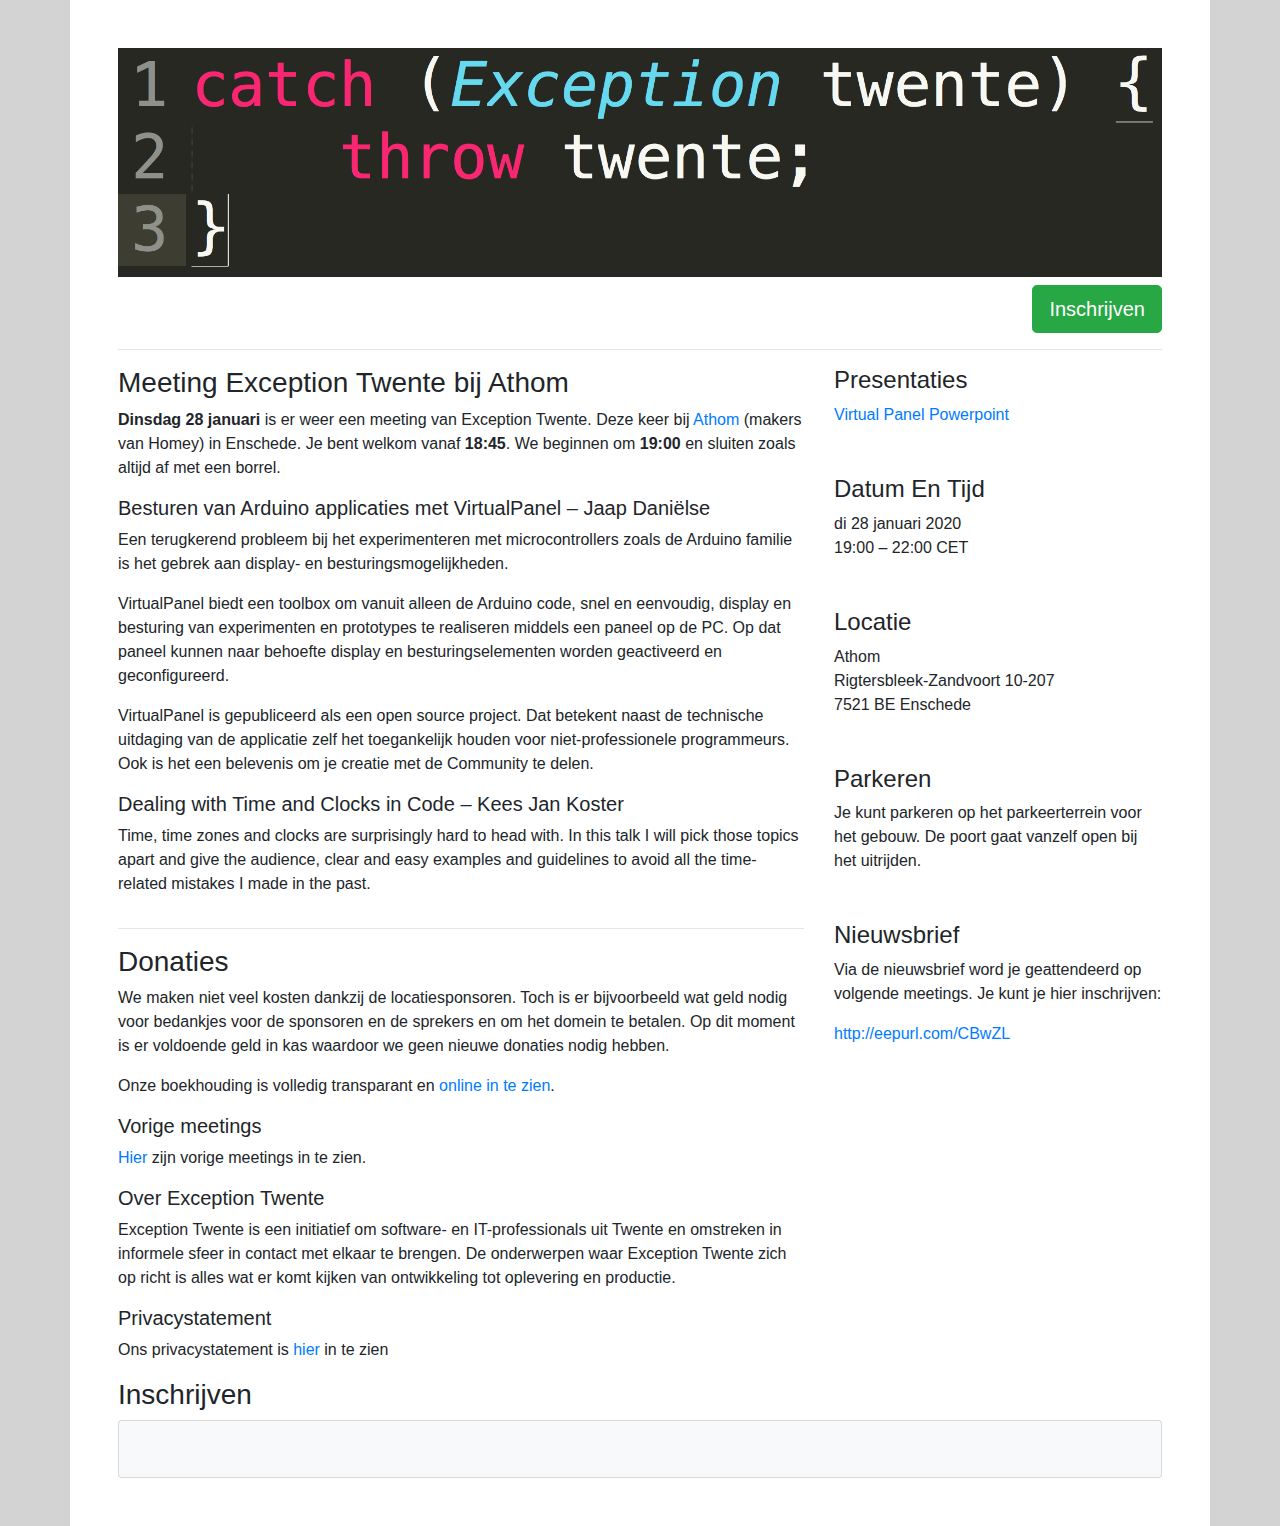
<file: index.html>
<!DOCTYPE html>
<html lang="NL">

<head>
    <!-- Required meta tags -->
    <meta charset="utf-8">
    <meta name="viewport" content="width=device-width, initial-scale=1, shrink-to-fit=no">

    <script src="https://code.jquery.com/jquery-3.4.1.slim.min.js"
        integrity="sha384-J6qa4849blE2+poT4WnyKhv5vZF5SrPo0iEjwBvKU7imGFAV0wwj1yYfoRSJoZ+n"
        crossorigin="anonymous"></script>
    <script src="https://cdn.jsdelivr.net/npm/popper.js@1.16.0/dist/umd/popper.min.js"
        integrity="sha384-Q6E9RHvbIyZFJoft+2mJbHaEWldlvI9IOYy5n3zV9zzTtmI3UksdQRVvoxMfooAo"
        crossorigin="anonymous"></script>
    <script src="js/date-switch.js"></script>
    <link rel="stylesheet" href="https://stackpath.bootstrapcdn.com/bootstrap/4.4.1/css/bootstrap.min.css"
        integrity="sha384-Vkoo8x4CGsO3+Hhxv8T/Q5PaXtkKtu6ug5TOeNV6gBiFeWPGFN9MuhOf23Q9Ifjh" crossorigin="anonymous">
    <script src="https://stackpath.bootstrapcdn.com/bootstrap/4.4.1/js/bootstrap.min.js"
        integrity="sha384-wfSDF2E50Y2D1uUdj0O3uMBJnjuUD4Ih7YwaYd1iqfktj0Uod8GCExl3Og8ifwB6"
        crossorigin="anonymous"></script>
    <link rel="stylesheet" href="css/basic.css">
    <title>Exception Twente</title>

</head>

<body>

    <div class="container p-5">
        <div class="row">
            <div class="col">
                <a href="/">
                    <img src="img/header.png" class="img-fluid" alt="Responsive image">
                </a>
            </div>
        </div>

        <div class="row" id="inschrijf-knop">
            <div class="col mt-2">
                <div class="d-flex justify-content-end">
                    <a class="btn btn-success btn-lg" href="#inschrijven" role="button">Inschrijven</a>
                </div>
            </div>
        </div>

        <hr>

        <div class="row">
            <div class="col-md-8">
                <div class="row">
                    <div class="col">
                        <h3>Meeting Exception Twente bij Athom</h3>
                        <p><strong>Dinsdag 28 januari</strong> is er weer een meeting van Exception Twente. Deze keer
                            bij <a href="https://homey.app/nl-nl/" rel="nofollow noopener noreferrer">Athom</a> (makers
                            van Homey) in Enschede. Je bent welkom vanaf <strong>18:45</strong>. We beginnen om
                            <strong>19:00</strong> en sluiten zoals altijd af met een borrel.</p>

                        <h5>Besturen van Arduino applicaties met VirtualPanel – Jaap Daniëlse</h5>
                        <p>Een terugkerend probleem bij het experimenteren met microcontrollers zoals de Arduino familie
                            is het gebrek aan display- en besturingsmogelijkheden.</p>
                        <p>VirtualPanel biedt een toolbox om vanuit alleen de Arduino code, snel en eenvoudig, display
                            en besturing van experimenten en prototypes te realiseren middels een paneel op de PC. Op
                            dat paneel kunnen naar behoefte display en besturingselementen worden geactiveerd en
                            geconfigureerd.
                        </p>
                        <p>VirtualPanel is gepubliceerd als een open source project. Dat betekent naast de technische
                            uitdaging van de applicatie zelf het toegankelijk houden voor niet-professionele
                            programmeurs. Ook is het een belevenis om je creatie met de Community te delen.<br></p>

                        <h5>Dealing with Time and Clocks in Code – Kees Jan Koster</h5>
                        <p>Time, time zones and clocks are surprisingly hard to head with. In this talk I will pick
                            those topics apart and give the audience, clear and easy examples and guidelines to avoid
                            all the time-related mistakes I made in the past.</p>
                    </div>
                </div>
                <hr>
                <div class="row">

                    <div class="col">
                        <h3>Donaties</h3>
                        <p>We maken niet veel kosten dankzij de locatiesponsoren. Toch is er bijvoorbeeld wat geld nodig
                            voor bedankjes voor de sponsoren en de sprekers en om het domein te betalen. Op dit moment
                            is er voldoende geld in kas waardoor we geen nieuwe donaties nodig hebben.</p>
                        <p>Onze boekhouding is volledig transparant en <a
                                href="https://docs.google.com/spreadsheets/d/1A7ec7GWZfW4gfD5QBZnGaZrKsCHL51_Jk38bt6r9NHg"
                                target="_blank" title="Boekhouding exception twente"
                                rel="nofollow noopener noreferrer">online in te zien</a>.</p>
                        <h5>Vorige meetings</h5>
                        <p><a href="https://www.eventbrite.nl/o/exception-twente-3913116405?past=1" target="_blank"
                                title="Voorgaande meetings" rel="nofollow noopener noreferrer">
                                Hier</a> zijn vorige meetings in te zien.
                        </p>
                        <h5>Over Exception Twente</h5>
                        <p>Exception Twente is een initiatief om software- en IT-professionals uit Twente en
                            omstreken in informele sfeer in contact met elkaar te brengen. De onderwerpen waar Exception
                            Twente zich op richt is alles wat er komt kijken van ontwikkeling tot oplevering en
                            productie.
                        </p>
                        <h5>Privacystatement</h5>
                        <p>Ons privacystatement is <a href="privacy-statement.html">hier</a> in te zien</p>
                    </div>
                </div>
            </div>
            <div class="col-md-4">
                <div class="row">
                    <div class="col">
                        <h4>Presentaties</h4>
                        <a href="presentaties/20200128/Virtual Panel.pptx">Virtual Panel Powerpoint</a>
                    </div>
                </div>
                <div class="row mt-5">
                    <div class="col">
                        <h4>Datum En Tijd</h4>
                        di 28 januari 2020<br>
                        19:00 – 22:00 CET<br>
                    </div>
                </div>
                <div class="row mt-5">
                    <div class="col">
                        <h4>Locatie</h4>
                        Athom<br>
                        Rigtersbleek-Zandvoort 10-207<br>
                        7521 BE Enschede
                    </div>
                </div>
                <div class="row mt-5">
                    <div class="col">
                        <h4>Parkeren</h4>
                        Je kunt parkeren op het parkeerterrein voor het gebouw. De poort gaat vanzelf open bij het
                        uitrijden.<br>
                    </div>
                </div>
                <div class="row mt-5">
                    <div class="col">
                        <h4>Nieuwsbrief</h4>
                        <p>Via de nieuwsbrief word je geattendeerd op volgende meetings. Je kunt je hier inschrijven:
                        </p>
                        <p><a href="http://eepurl.com/CBwZL" target="_blank"
                                rel="nofollow noopener noreferrer">http://eepurl.com/CBwZL</a></p>
                    </div>
                </div>
            </div>
        </div>
        <div class="row">
            <div class="col">
                <h3 id="inschrijven">Inschrijven</h3>
                <div class="card bg-light">
                    <div class="card-body">
                        <p class="card-text">
                            <div id="eventbrite-widget-container-88154507505"></div>

                            <script src="https://www.eventbrite.nl/static/widgets/eb_widgets.js"></script>
                            <script type="text/javascript">
                                var exampleCallback = function () {
                                    console.log('Order complete!');
                                };

                                window.EBWidgets.createWidget({
                                    // Required
                                    widgetType: 'checkout',
                                    eventId: '88154507505',
                                    iframeContainerId: 'eventbrite-widget-container-88154507505',

                                    // Optional
                                    iframeContainerHeight: 600,  // Widget height in pixels. Defaults to a minimum of 425px if not provided
                                    onOrderComplete: exampleCallback  // Method called when an order has successfully completed
                                });
                            </script>
                        </p>
                    </div>
                </div>
            </div>
        </div>
    </div>
</body>

</html>
</file>
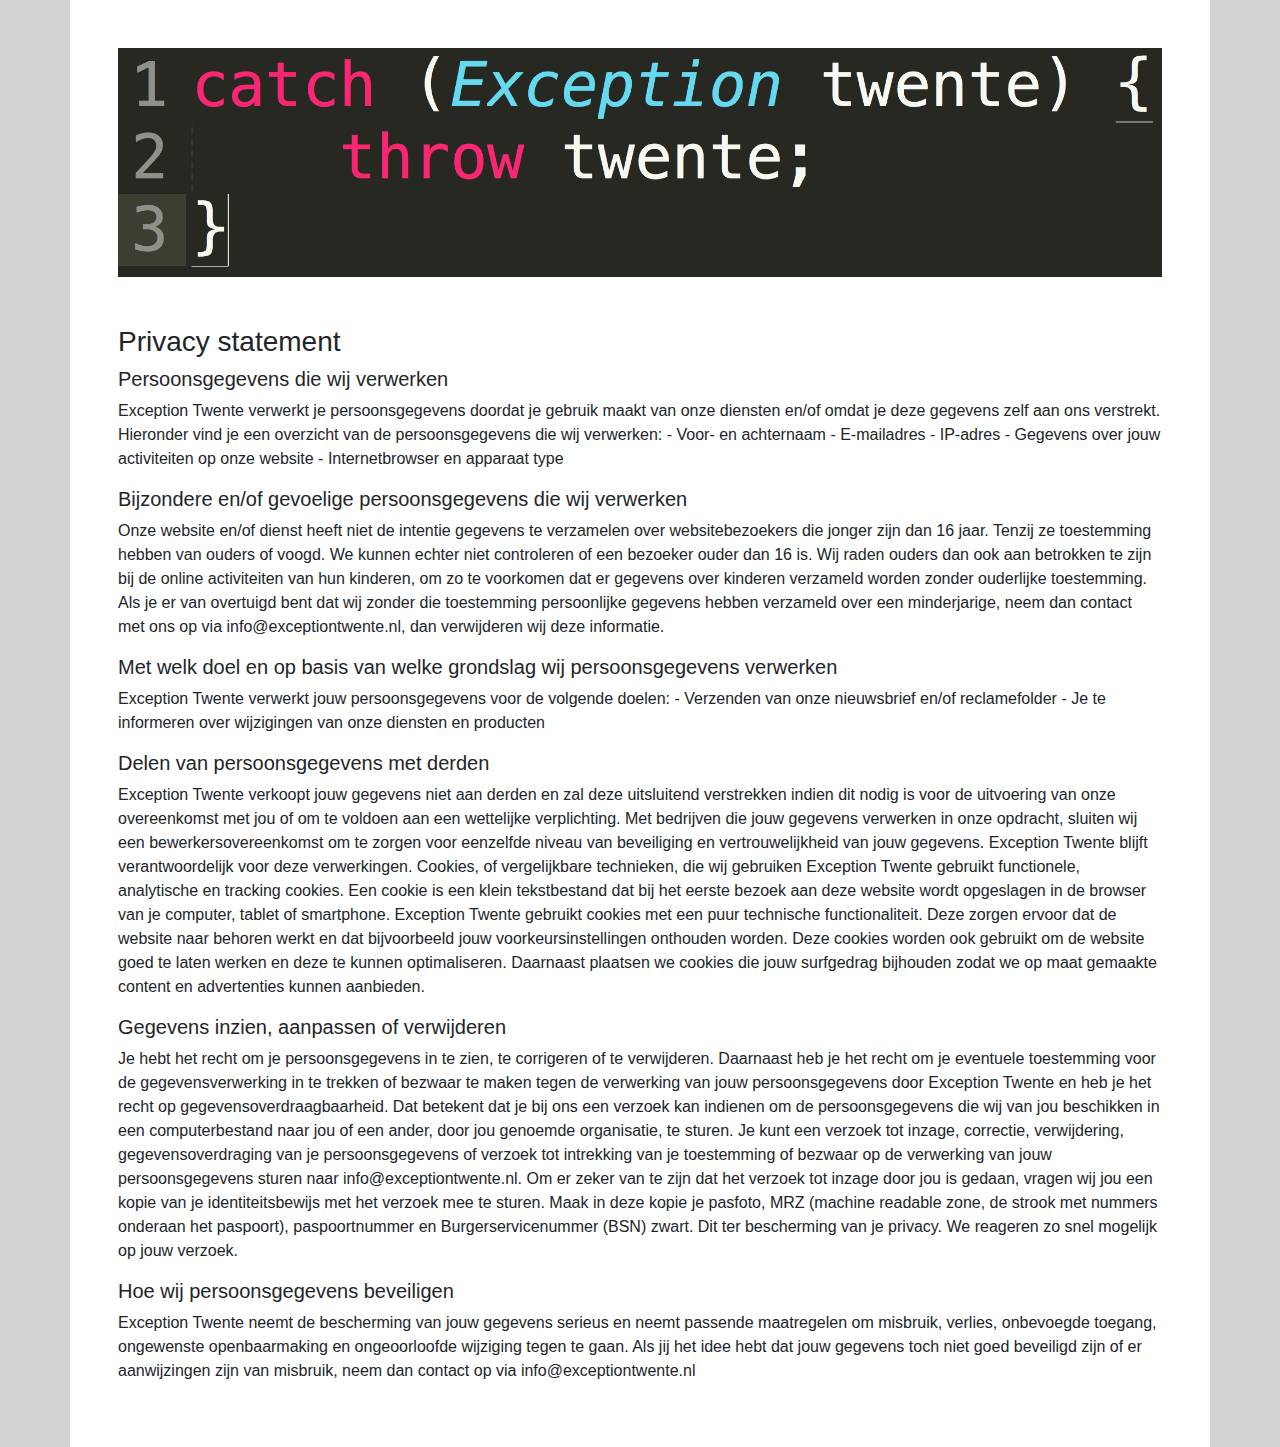
<file: privacy-statement.html>
<!DOCTYPE html>
<html lang="NL">

<head>
    <script src="https://code.jquery.com/jquery-3.4.1.slim.min.js"
        integrity="sha384-J6qa4849blE2+poT4WnyKhv5vZF5SrPo0iEjwBvKU7imGFAV0wwj1yYfoRSJoZ+n"
        crossorigin="anonymous"></script>
    <script src="https://cdn.jsdelivr.net/npm/popper.js@1.16.0/dist/umd/popper.min.js"
        integrity="sha384-Q6E9RHvbIyZFJoft+2mJbHaEWldlvI9IOYy5n3zV9zzTtmI3UksdQRVvoxMfooAo"
        crossorigin="anonymous"></script>
    <link rel="stylesheet" href="https://stackpath.bootstrapcdn.com/bootstrap/4.4.1/css/bootstrap.min.css"
        integrity="sha384-Vkoo8x4CGsO3+Hhxv8T/Q5PaXtkKtu6ug5TOeNV6gBiFeWPGFN9MuhOf23Q9Ifjh" crossorigin="anonymous">
    <script src="https://stackpath.bootstrapcdn.com/bootstrap/4.4.1/js/bootstrap.min.js"
        integrity="sha384-wfSDF2E50Y2D1uUdj0O3uMBJnjuUD4Ih7YwaYd1iqfktj0Uod8GCExl3Og8ifwB6"
        crossorigin="anonymous"></script>
    <link rel="stylesheet" href="css/basic.css">
    <title>Exception Twente</title>

</head>

<body>

    <div class="container p-5">
        <div class="row">
            <div class="col">
                <a href="/">
                    <img src="img/header.png" class="img-fluid" alt="Responsive image">
                </a>
            </div>
        </div>

        <div class="row">
            <div class="col mt-5">
                <h3>Privacy statement</h3>
                <h5>Persoonsgegevens die wij verwerken</h5>
                <p>Exception Twente verwerkt je persoonsgegevens doordat je gebruik maakt van onze diensten en/of omdat
                    je
                    deze gegevens zelf aan ons verstrekt. Hieronder vind je een overzicht van de persoonsgegevens die
                    wij
                    verwerken:

                    - Voor- en achternaam
                    - E-mailadres
                    - IP-adres
                    - Gegevens over jouw activiteiten op onze website
                    - Internetbrowser en apparaat type</p>

                <h5>Bijzondere en/of gevoelige persoonsgegevens die wij verwerken</h5>
                <p>Onze website en/of dienst heeft niet de intentie gegevens te verzamelen over websitebezoekers die
                    jonger
                    zijn dan 16 jaar. Tenzij ze toestemming hebben van ouders of voogd. We kunnen echter niet
                    controleren of
                    een bezoeker ouder dan 16 is. Wij raden ouders dan ook aan betrokken te zijn bij de online
                    activiteiten
                    van hun kinderen, om zo te voorkomen dat er gegevens over kinderen verzameld worden zonder
                    ouderlijke
                    toestemming. Als je er van overtuigd bent dat wij zonder die toestemming persoonlijke gegevens
                    hebben
                    verzameld over een minderjarige, neem dan contact met ons op via info@exceptiontwente.nl, dan
                    verwijderen wij deze informatie.</p>

                <h5>Met welk doel en op basis van welke grondslag wij persoonsgegevens verwerken</h5>
                <p>Exception Twente verwerkt jouw persoonsgegevens voor de volgende doelen:

                    - Verzenden van onze nieuwsbrief en/of reclamefolder
                    - Je te informeren over wijzigingen van onze diensten en producten</p>

                <h5>Delen van persoonsgegevens met derden</h5>
                <p>Exception Twente verkoopt jouw gegevens niet aan derden en zal deze uitsluitend verstrekken indien
                    dit
                    nodig is voor de uitvoering van onze overeenkomst met jou of om te voldoen aan een wettelijke
                    verplichting. Met bedrijven die jouw gegevens verwerken in onze opdracht, sluiten wij een
                    bewerkersovereenkomst om te zorgen voor eenzelfde niveau van beveiliging en vertrouwelijkheid van
                    jouw
                    gegevens. Exception Twente blijft verantwoordelijk voor deze verwerkingen.

                    Cookies, of vergelijkbare technieken, die wij gebruiken
                    Exception Twente gebruikt functionele, analytische en tracking cookies. Een cookie is een klein
                    tekstbestand dat bij het eerste bezoek aan deze website wordt opgeslagen in de browser van je
                    computer,
                    tablet of smartphone. Exception Twente gebruikt cookies met een puur technische functionaliteit.
                    Deze
                    zorgen ervoor dat de website naar behoren werkt en dat bijvoorbeeld jouw voorkeursinstellingen
                    onthouden
                    worden. Deze cookies worden ook gebruikt om de website goed te laten werken en deze te kunnen
                    optimaliseren. Daarnaast plaatsen we cookies die jouw surfgedrag bijhouden zodat we op maat gemaakte
                    content en advertenties kunnen aanbieden.</p>

                <h5>Gegevens inzien, aanpassen of verwijderen</h5>
                <p>Je hebt het recht om je persoonsgegevens in te zien, te corrigeren of te verwijderen. Daarnaast heb
                    je
                    het recht om je eventuele toestemming voor de gegevensverwerking in te trekken of bezwaar te maken
                    tegen
                    de verwerking van jouw persoonsgegevens door Exception Twente en heb je het recht op
                    gegevensoverdraagbaarheid. Dat betekent dat je bij ons een verzoek kan indienen om de
                    persoonsgegevens
                    die wij van jou beschikken in een computerbestand naar jou of een ander, door jou genoemde
                    organisatie,
                    te sturen. Je kunt een verzoek tot inzage, correctie, verwijdering, gegevensoverdraging van je
                    persoonsgegevens of verzoek tot intrekking van je toestemming of bezwaar op de verwerking van jouw
                    persoonsgegevens sturen naar info@exceptiontwente.nl. Om er zeker van te zijn dat het verzoek tot
                    inzage
                    door jou is gedaan, vragen wij jou een kopie van je identiteitsbewijs met het verzoek mee te sturen.
                    Maak in deze kopie je pasfoto, MRZ (machine readable zone, de strook met nummers onderaan het
                    paspoort),
                    paspoortnummer en Burgerservicenummer (BSN) zwart. Dit ter bescherming van je privacy. We reageren
                    zo
                    snel mogelijk op jouw verzoek.</p>

                <h5>Hoe wij persoonsgegevens beveiligen</h5>
                <p>Exception Twente neemt de bescherming van jouw gegevens serieus en neemt passende maatregelen om
                    misbruik, verlies, onbevoegde toegang, ongewenste openbaarmaking en ongeoorloofde wijziging tegen te
                    gaan. Als jij het idee hebt dat jouw gegevens toch niet goed beveiligd zijn of er aanwijzingen zijn
                    van
                    misbruik, neem dan contact op via info@exceptiontwente.nl</p>

            </div>
        </div>
    </div>
</body>

</html>
</file>
<file: css/basic.css>
body {
    background-color: lightgray;
}

.container {
    background-color: white;
}
</file>
